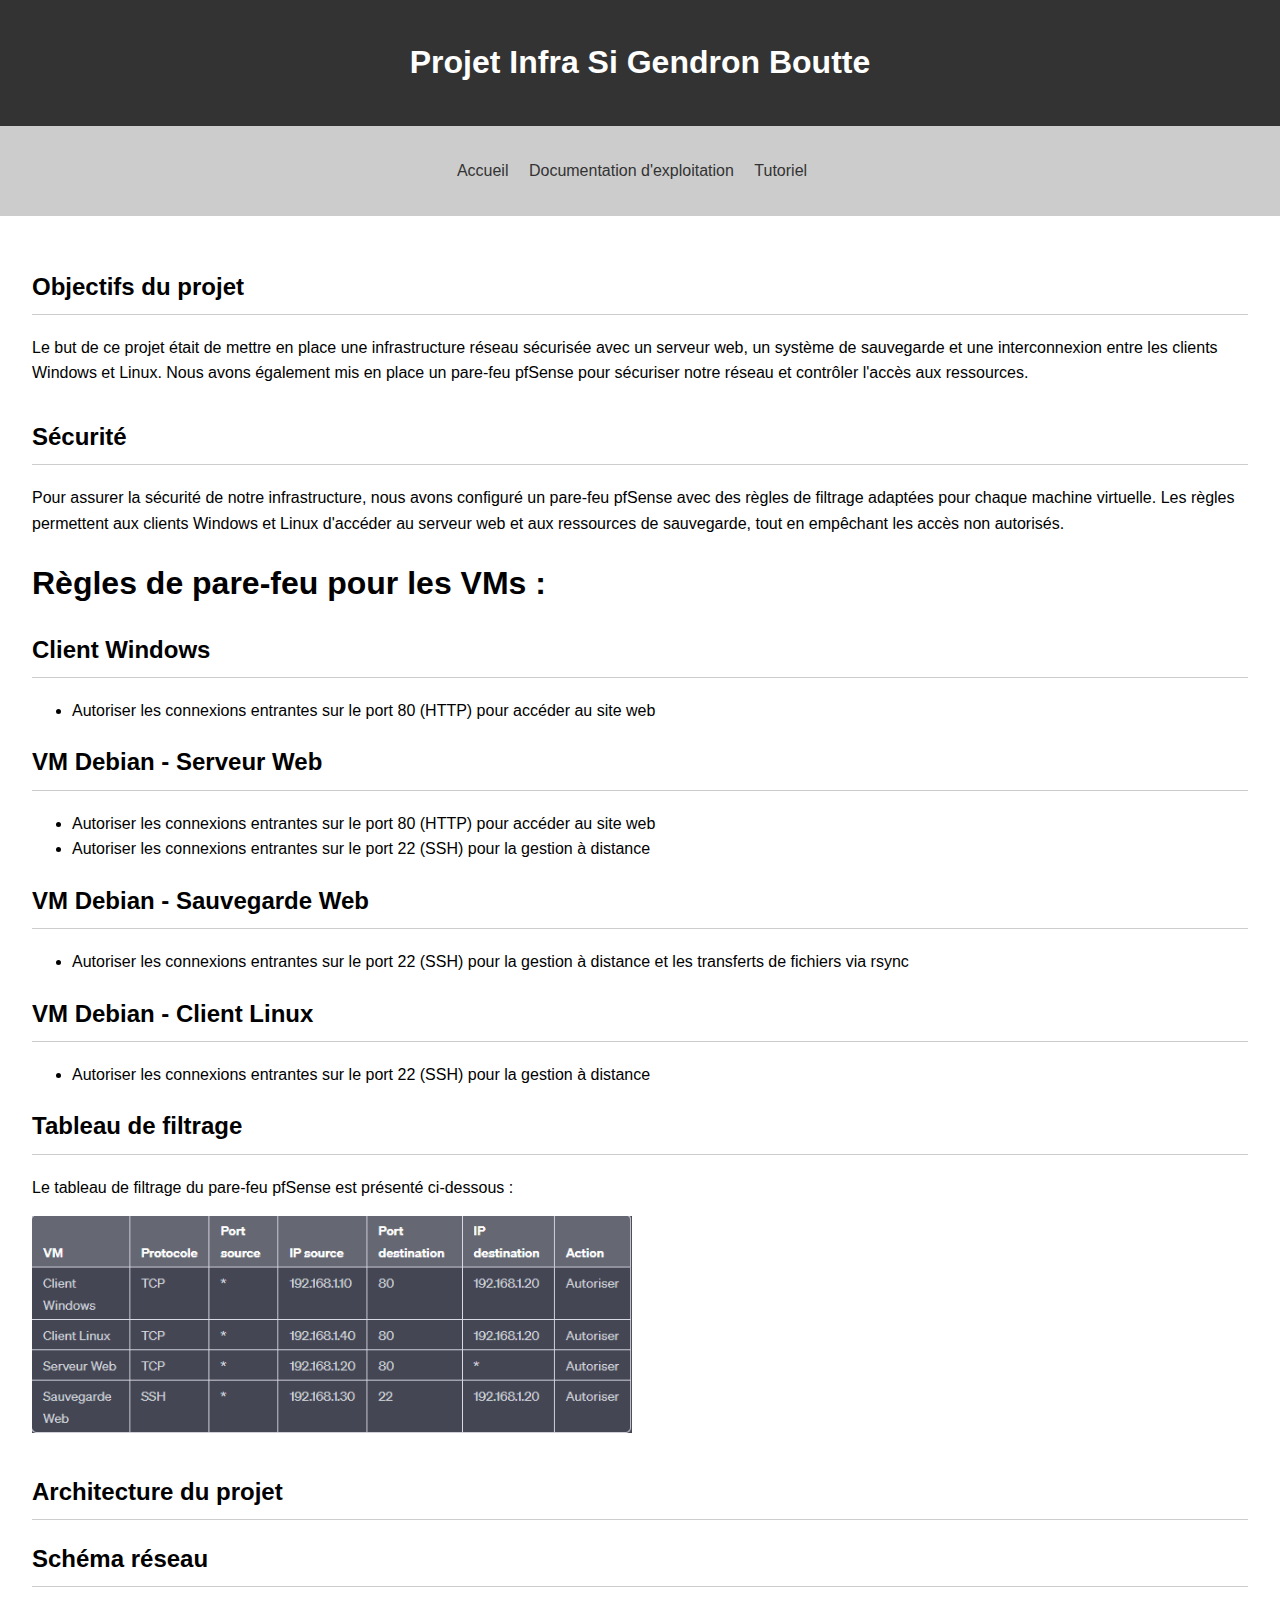
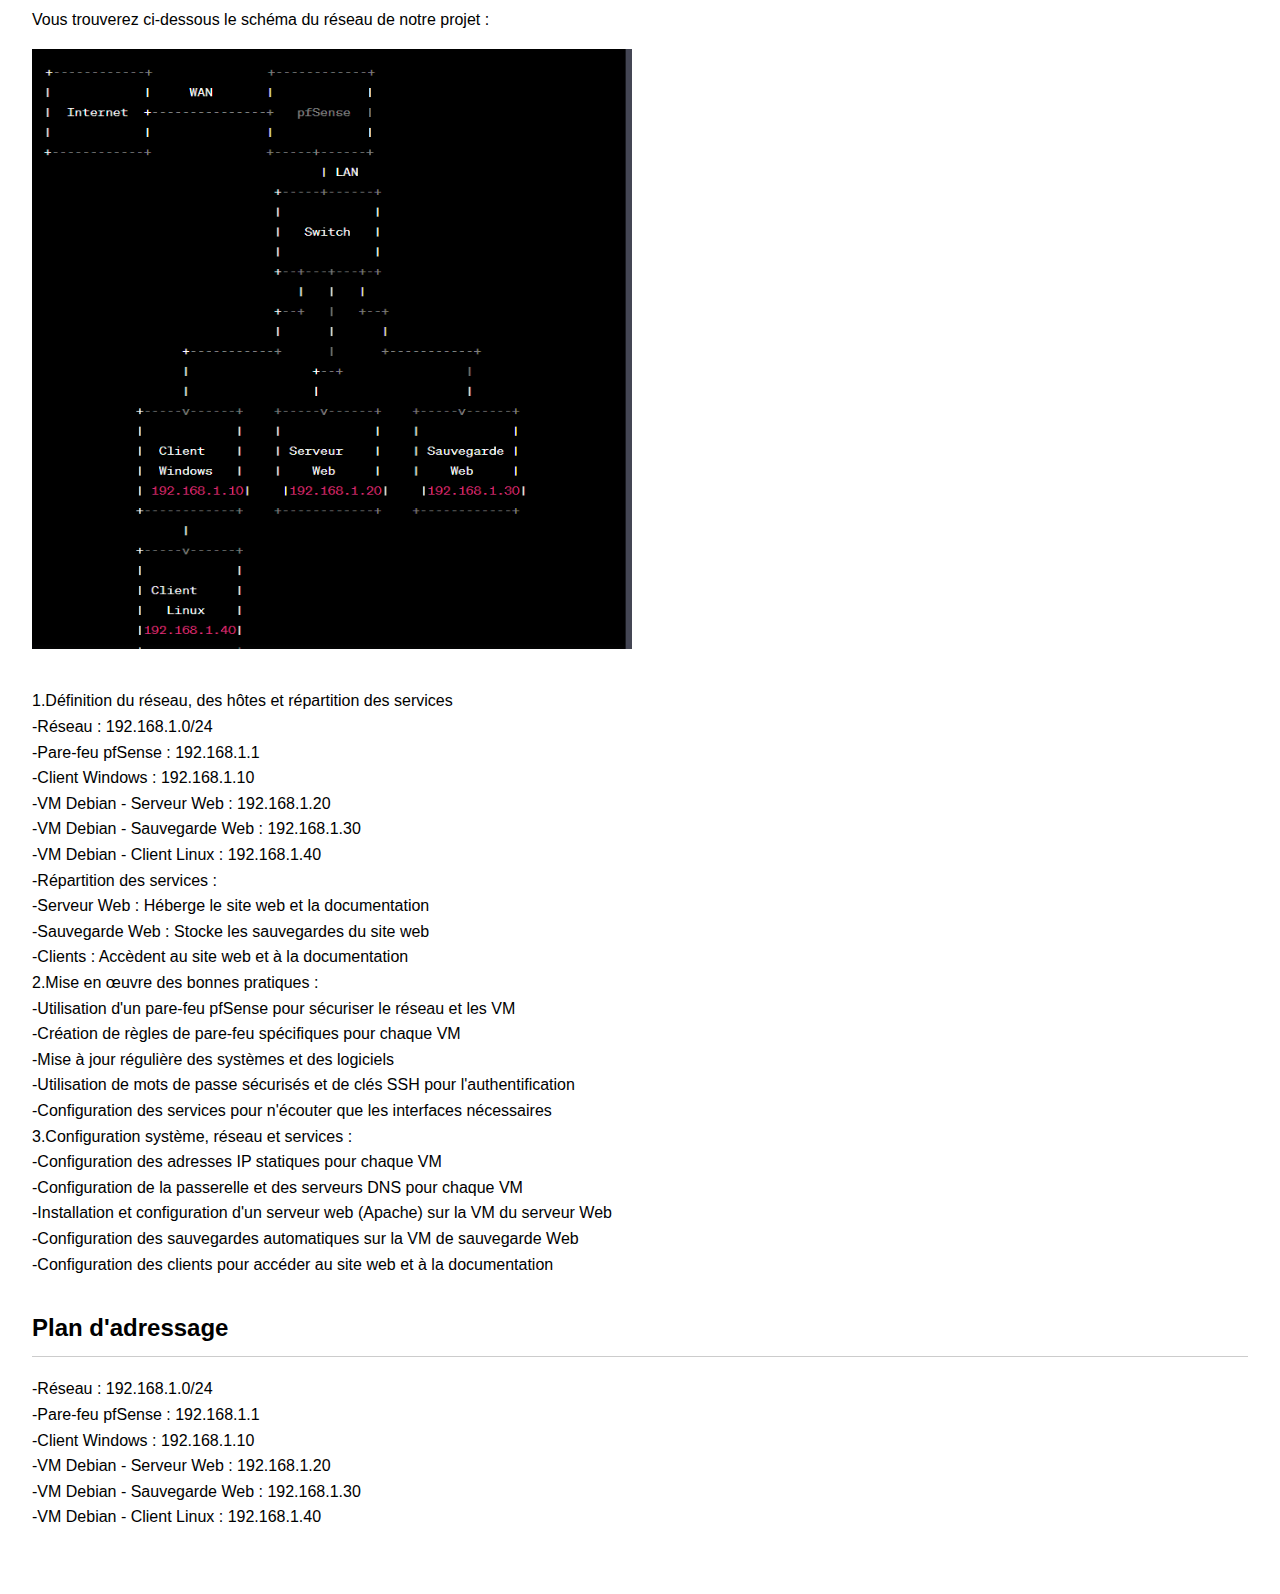
<file: index.html>
<!DOCTYPE html>
<html lang="en">
<head>
    <meta charset="UTF-8">
    <meta http-equiv="X-UA-Compatible" content="IE=edge">
    <meta name="viewport" content="width=device-width, initial-scale=1.0">
    <title>INFRA SI</title>
    <link rel="stylesheet" href="CSS/styles.css">
</head>
<body>
    <header>
        <h1>Projet Infra Si Gendron Boutte</h1>
    </header>
    <nav>
        <ul>
            <li><a href="index.html">Accueil</a></li>
            <li><a href="exploitation.html">Documentation d'exploitation</a></li>
            <li><a href="tutoriel.html">Tutoriel</a></li>
        </ul>
    </nav>
    <main>
        <section id="objectives">
            <h2>Objectifs du projet</h2>
            <p>
              Le but de ce projet était de mettre en place une infrastructure réseau sécurisée avec un serveur web, un système de sauvegarde et une interconnexion entre les clients Windows et Linux. Nous avons également mis en place un pare-feu pfSense pour sécuriser notre réseau et contrôler l'accès aux ressources.
            </p>
          </section>
          <section id="security">
            <h2>Sécurité</h2>
            <p>
              Pour assurer la sécurité de notre infrastructure, nous avons configuré un pare-feu pfSense avec des règles de filtrage adaptées pour chaque machine virtuelle. Les règles permettent aux clients Windows et Linux d'accéder au serveur web et aux ressources de sauvegarde, tout en empêchant les accès non autorisés.
            </p>
            <h1>Règles de pare-feu pour les VMs :</h1>
            <h2>Client Windows</h2>
                <ul>
                    <li>Autoriser les connexions entrantes sur le port 80 (HTTP) pour accéder au site web</li>
                </ul>

            <h2>VM Debian - Serveur Web</h2>
                <ul>
                    <li>Autoriser les connexions entrantes sur le port 80 (HTTP) pour accéder au site web</li>
                    <li>Autoriser les connexions entrantes sur le port 22 (SSH) pour la gestion à distance</li>
                </ul>

            <h2>VM Debian - Sauvegarde Web</h2>
                <ul>
                     <li>Autoriser les connexions entrantes sur le port 22 (SSH) pour la gestion à distance et les transferts de fichiers via rsync</li>
                </ul>

            <h2>VM Debian - Client Linux</h2>
        <ul>
            <li>Autoriser les connexions entrantes sur le port 22 (SSH) pour la gestion à distance</li>
         </ul>
            <section>
                <h2>Tableau de filtrage</h2>
                <p>
                  Le tableau de filtrage du pare-feu pfSense est présenté ci-dessous :
                </p>
                <img src="ASSETS-INFRA/tableau de filtrage.png" alt="Tableau de filtrage" width="600" />
              </section>
              
          </section>
          
        <section>
            <h2>Architecture du projet</h2>
            <section>
                <h2>Schéma réseau</h2>
                <p>
                  Vous trouverez ci-dessous le schéma du réseau de notre projet :
                </p>
                <img src="ASSETS-INFRA/schema réseau.png" alt="Schéma réseau" width="600" height="600"  />
              </section>
            <p>1.Définition du réseau, des hôtes et répartition des services<br>
                -Réseau : 192.168.1.0/24 <br>
                -Pare-feu pfSense : 192.168.1.1 <br>
                -Client Windows : 192.168.1.10 <br>
                -VM Debian - Serveur Web : 192.168.1.20 <br>
                -VM Debian - Sauvegarde Web : 192.168.1.30 <br>
                -VM Debian - Client Linux : 192.168.1.40 <br>
                -Répartition des services : <br>
                    -Serveur Web : Héberge le site web et la documentation <br>
                    -Sauvegarde Web : Stocke les sauvegardes du site web <br>
                    -Clients : Accèdent au site web et à la documentation <br>
                2.Mise en œuvre des bonnes pratiques : <br>

                -Utilisation d'un pare-feu pfSense pour sécuriser le réseau et les VM <br>
                -Création de règles de pare-feu spécifiques pour chaque VM <br>
                -Mise à jour régulière des systèmes et des logiciels <br>
                -Utilisation de mots de passe sécurisés et de clés SSH pour l'authentification <br>
                -Configuration des services pour n'écouter que les interfaces nécessaires <br>
                3.Configuration système, réseau et services : <br>

                -Configuration des adresses IP statiques pour chaque VM <br>
                -Configuration de la passerelle et des serveurs DNS pour chaque VM <br>
                -Installation et configuration d'un serveur web (Apache) sur la VM du serveur Web <br>
                -Configuration des sauvegardes automatiques sur la VM de sauvegarde Web <br>
                -Configuration des clients pour accéder au site web et à la documentation</p>
        </section>
        <section>
            <h2>Plan d'adressage</h2>
            <p>-Réseau : 192.168.1.0/24 <br>
            -Pare-feu pfSense : 192.168.1.1 <br>
            -Client Windows : 192.168.1.10 <br>
            -VM Debian - Serveur Web : 192.168.1.20 <br>
            -VM Debian - Sauvegarde Web : 192.168.1.30 <br>
            -VM Debian - Client Linux : 192.168.1.40</p>
        </section>
        <!-- Ajouter d'autres sections si nécessaire -->
    </main>
</body>
</html>
</file>
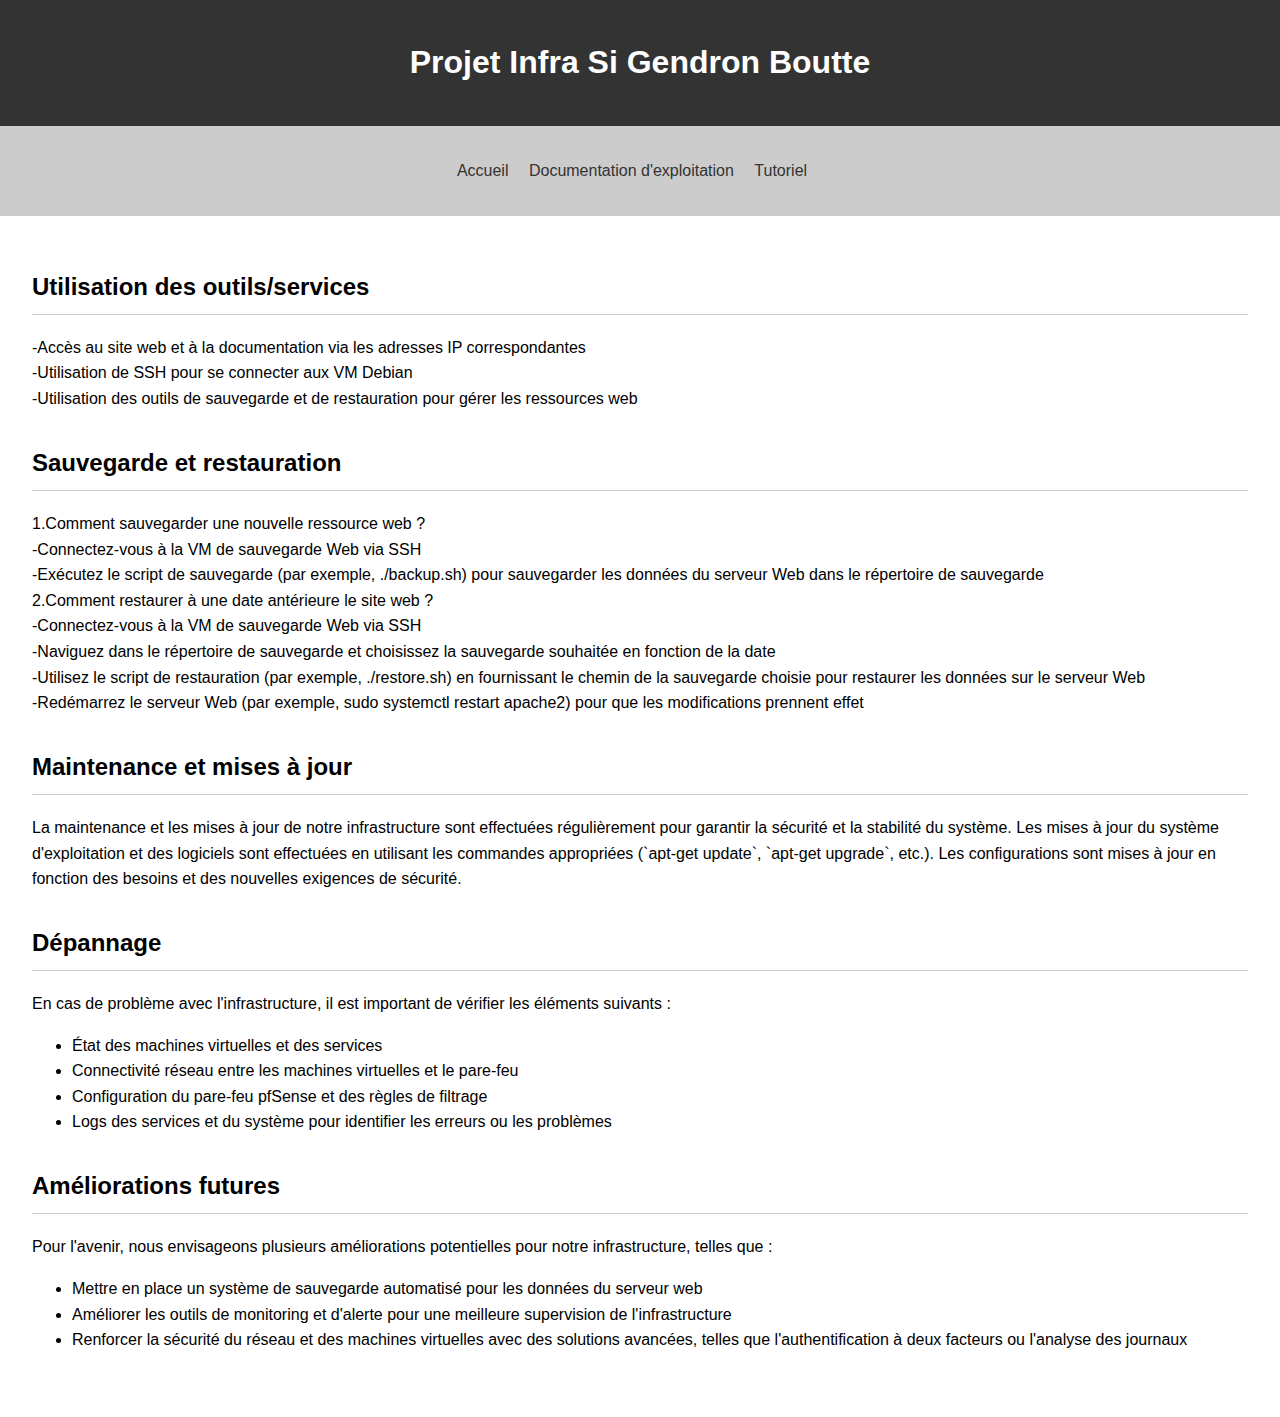
<file: exploitation.html>
<!DOCTYPE html>
<html lang="en">
<head>
    <meta charset="UTF-8">
    <meta http-equiv="X-UA-Compatible" content="IE=edge">
    <meta name="viewport" content="width=device-width, initial-scale=1.0">
    <title>INFRA SI</title>
    <link rel="stylesheet" href="CSS/styles.css">
</head>
<body>
    <header>
        <h1>Projet Infra Si Gendron Boutte</h1>
    </header>
    <nav>
        <ul>
            <li><a href="index.html">Accueil</a></li>
            <li><a href="exploitation.html">Documentation d'exploitation</a></li>
            <li><a href="tutoriel.html">Tutoriel</a></li>
        </ul>
    </nav>
    <main>
        <section>
            <h2>Utilisation des outils/services</h2>
                <p>-Accès au site web et à la documentation via les adresses IP correspondantes <br>
                -Utilisation de SSH pour se connecter aux VM Debian <br>
                -Utilisation des outils de sauvegarde et de restauration pour gérer les ressources web</p>
        </section>
        <section>
            <h2>Sauvegarde et restauration</h2>
             <p>1.Comment sauvegarder une nouvelle ressource web ? <br>

                -Connectez-vous à la VM de sauvegarde Web via SSH <br>
                -Exécutez le script de sauvegarde (par exemple, ./backup.sh) pour sauvegarder les données du serveur Web dans le répertoire de sauvegarde <br>
                2.Comment restaurer à une date antérieure le site web ? <br>
            
            -Connectez-vous à la VM de sauvegarde Web via SSH  <br>
            -Naviguez dans le répertoire de sauvegarde et choisissez la sauvegarde souhaitée en fonction de la date <br>
            -Utilisez le script de restauration (par exemple, ./restore.sh) en fournissant le chemin de la sauvegarde choisie pour restaurer les données sur le serveur Web <br>
            -Redémarrez le serveur Web (par exemple, sudo systemctl restart apache2) pour que les modifications prennent effet</p>
        </section>
        <section id="maintenance">
            <h2>Maintenance et mises à jour</h2>
            <p>
              La maintenance et les mises à jour de notre infrastructure sont effectuées régulièrement pour garantir la sécurité et la stabilité du système. Les mises à jour du système d'exploitation et des logiciels sont effectuées en utilisant les commandes appropriées (`apt-get update`, `apt-get upgrade`, etc.). Les configurations sont mises à jour en fonction des besoins et des nouvelles exigences de sécurité.
            </p>
          </section>
          <section id="troubleshooting">
            <h2>Dépannage</h2>
            <p>
              En cas de problème avec l'infrastructure, il est important de vérifier les éléments suivants :
              <ul>
                <li>État des machines virtuelles et des services</li>
                <li>Connectivité réseau entre les machines virtuelles et le pare-feu</li>
                <li>Configuration du pare-feu pfSense et des règles de filtrage</li>
                <li>Logs des services et du système pour identifier les erreurs ou les problèmes</li>
              </ul>
            </p>
          </section>
          <section id="future-improvements">
            <h2>Améliorations futures</h2>
            <p>
              Pour l'avenir, nous envisageons plusieurs améliorations potentielles pour notre infrastructure, telles que :
              <ul>
          <li>Mettre en place un système de sauvegarde automatisé pour les données du serveur web</li>
          <li>Améliorer les outils de monitoring et d'alerte pour une meilleure supervision de l'infrastructure</li>
          <li>Renforcer la sécurité du réseau et des machines virtuelles avec des solutions avancées, telles que l'authentification à deux facteurs ou l'analyse des journaux</li>
        </ul>
      </p>
    </section>
    
    </main>
</body>
</html>
</file>
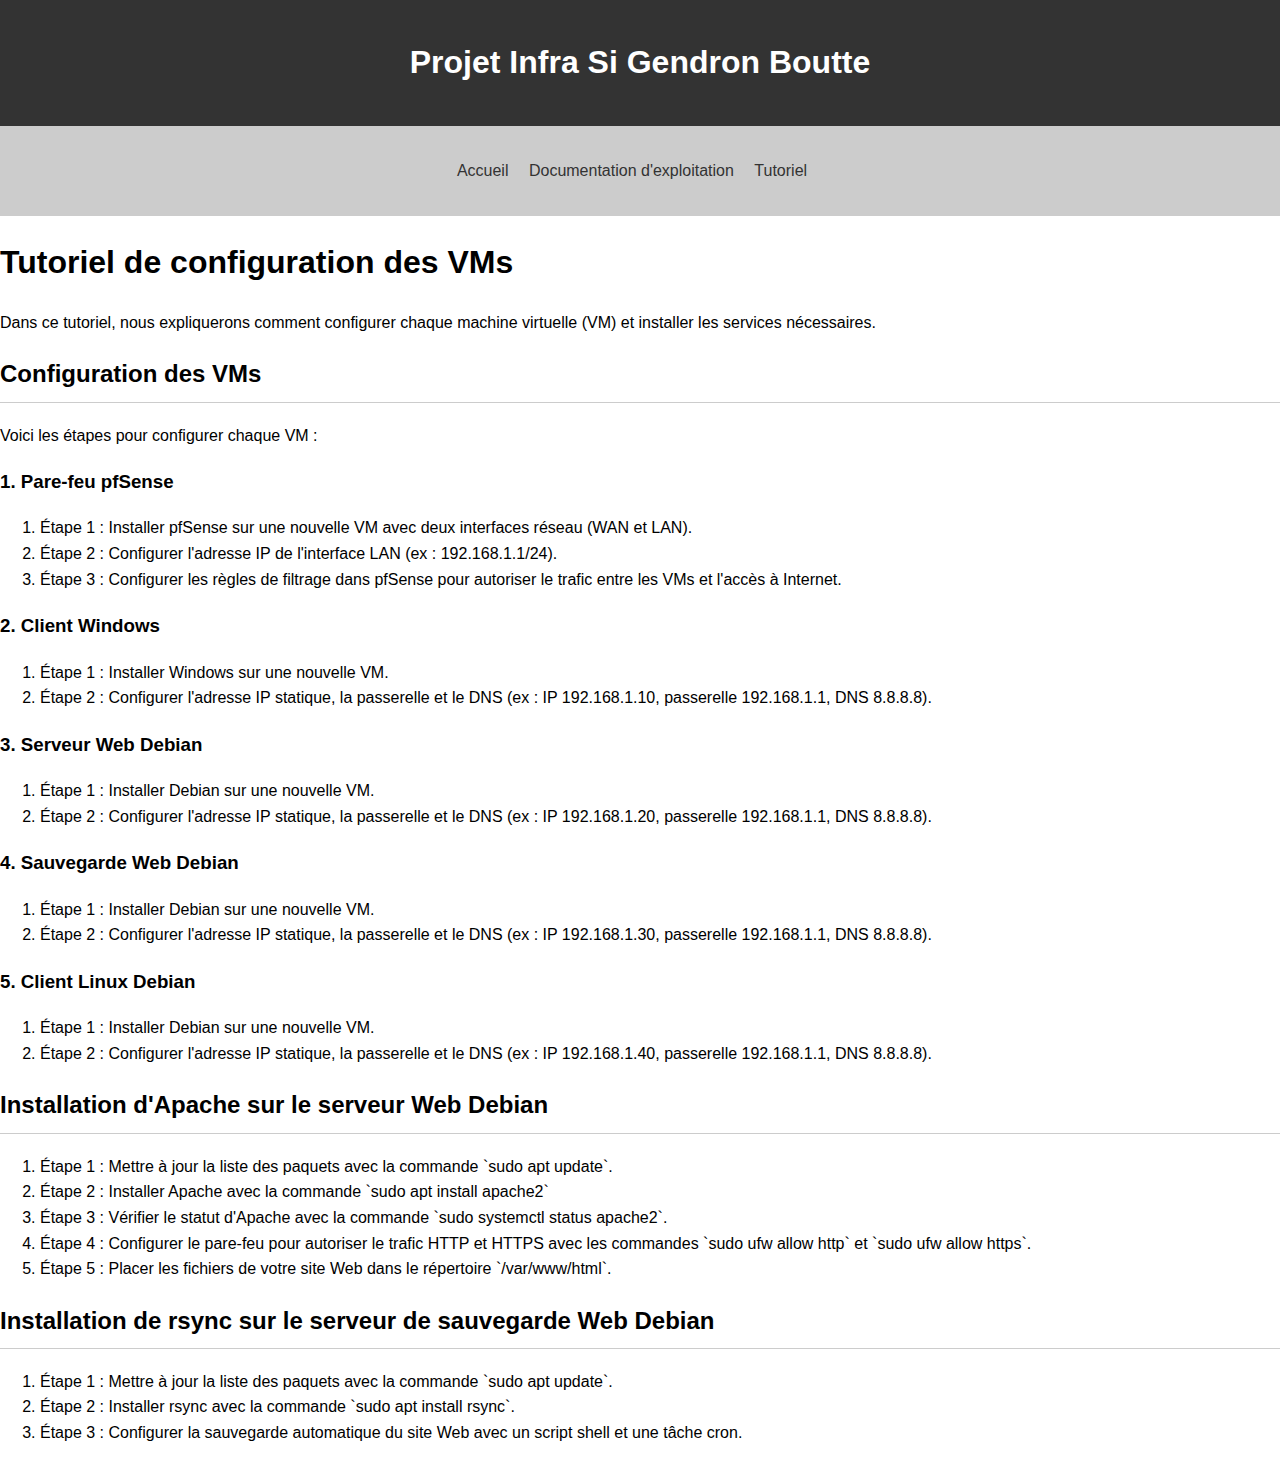
<file: tutoriel.html>
<!DOCTYPE html>
<html lang="en">
<head>
    <meta charset="UTF-8">
    <meta http-equiv="X-UA-Compatible" content="IE=edge">
    <meta name="viewport" content="width=device-width, initial-scale=1.0">
    <title>INFRA SI</title>
    <link rel=stylesheet href="CSS/styles.css">
</head>
<body>
    <header>
        <h1>Projet Infra Si Gendron Boutte</h1>
    </header>
    <nav>
        <ul>
            <li><a href="index.html">Accueil</a></li>
            <li><a href="exploitation.html">Documentation d'exploitation</a></li>
            <li><a href="tutoriel.html">Tutoriel</a></li>
        </ul>
    </nav>
    <h1>Tutoriel de configuration des VMs</h1>
    <p>Dans ce tutoriel, nous expliquerons comment configurer chaque machine virtuelle (VM) et installer les services nécessaires.</p>

    <h2>Configuration des VMs</h2>
    <p>Voici les étapes pour configurer chaque VM :</p>
    <h3>1. Pare-feu pfSense</h3>
    <ol>
        <li>Étape 1 : Installer pfSense sur une nouvelle VM avec deux interfaces réseau (WAN et LAN).</li>
        <li>Étape 2 : Configurer l'adresse IP de l'interface LAN (ex : 192.168.1.1/24).</li>
        <li>Étape 3 : Configurer les règles de filtrage dans pfSense pour autoriser le trafic entre les VMs et l'accès à Internet.</li>
    </ol>

    <h3>2. Client Windows</h3>
    <ol>
        <li>Étape 1 : Installer Windows sur une nouvelle VM.</li>
        <li>Étape 2 : Configurer l'adresse IP statique, la passerelle et le DNS (ex : IP 192.168.1.10, passerelle 192.168.1.1, DNS 8.8.8.8).</li>
    </ol>

    <h3>3. Serveur Web Debian</h3>
    <ol>
        <li>Étape 1 : Installer Debian sur une nouvelle VM.</li>
        <li>Étape 2 : Configurer l'adresse IP statique, la passerelle et le DNS (ex : IP 192.168.1.20, passerelle 192.168.1.1, DNS 8.8.8.8).</li>
    </ol>

    <h3>4. Sauvegarde Web Debian</h3>
    <ol>
        <li>Étape 1 : Installer Debian sur une nouvelle VM.</li>
        <li>Étape 2 : Configurer l'adresse IP statique, la passerelle et le DNS (ex : IP 192.168.1.30, passerelle 192.168.1.1, DNS 8.8.8.8).</li>
    </ol>

    <h3>5. Client Linux Debian</h3>
    <ol>
        <li>Étape 1 : Installer Debian sur une nouvelle VM.</li>
        <li>Étape 2 : Configurer l'adresse IP statique, la passerelle et le DNS (ex : IP 192.168.1.40, passerelle 192.168.1.1, DNS 8.8.8.8).</li>
    </ol>

    <h2>Installation d'Apache sur le serveur Web Debian</h2>
    <ol>
        <li>Étape 1 : Mettre à jour la liste des paquets avec la commande `sudo apt update`.</li>
        <li>Étape 2 : Installer Apache avec la commande `sudo apt install apache2`
            <li>Étape 3 : Vérifier le statut d'Apache avec la commande `sudo systemctl status apache2`.</li>
            <li>Étape 4 : Configurer le pare-feu pour autoriser le trafic HTTP et HTTPS avec les commandes `sudo ufw allow http` et `sudo ufw allow https`.</li>
            <li>Étape 5 : Placer les fichiers de votre site Web dans le répertoire `/var/www/html`.</li>
        </ol>
    
        <h2>Installation de rsync sur le serveur de sauvegarde Web Debian</h2>
        <ol>
            <li>Étape 1 : Mettre à jour la liste des paquets avec la commande `sudo apt update`.</li>
            <li>Étape 2 : Installer rsync avec la commande `sudo apt install rsync`.</li>
            <li>Étape 3 : Configurer la sauvegarde automatique du site Web avec un script shell et une tâche cron.</li>
        </ol>
    
    </body>
    </html>
</body>
</html>
</file>
<file: CSS/styles.css>
body {
    font-family: Arial, sans-serif;
    line-height: 1.6;
    margin: 0;
    padding: 0;
}

header {
    background-color: #333;
    color: #fff;
    padding: 1rem;
    text-align: center;
}

nav {
    display: flex;
    justify-content: center;
    background-color: #ccc;
    padding: 1rem 0;
}

nav ul {
    list-style: none;
    padding: 0;
}

nav ul li {
    display: inline;
    margin-right: 1rem;
}

nav ul li a {
    text-decoration: none;
    color: #333;
}

nav ul li a:hover {
    color: #666;
}

main {
    padding: 2rem;
}

section {
    margin-bottom: 2rem;
}

h2 {
    border-bottom: 1px solid #ccc;
    padding-bottom: 0.5rem;
}
</file>
